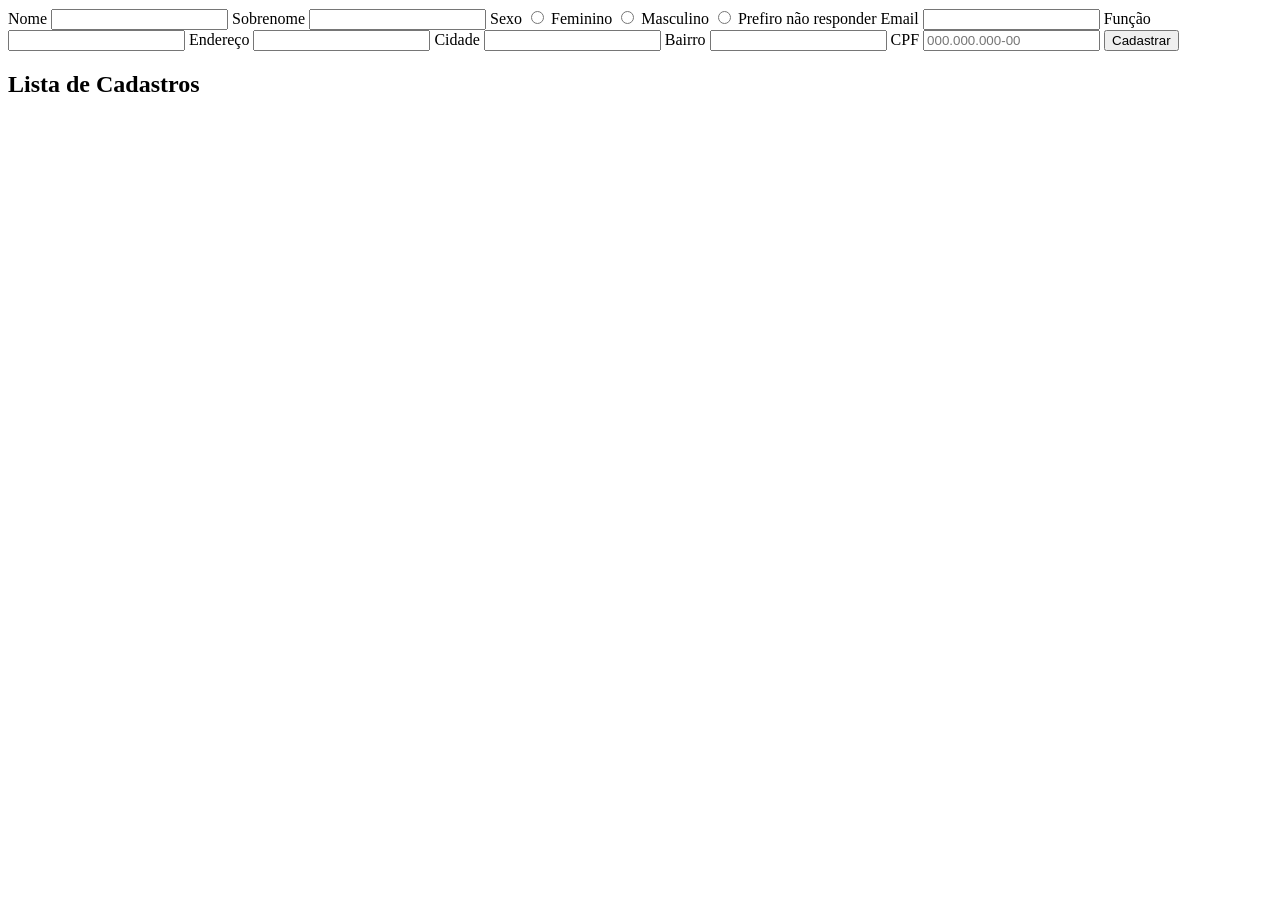
<file: cadastro.html>
<body>
  <div class="wrapper">
    <form id="cadastroForm">
      <label for="nome">Nome</label>
      <input type="text" id="nome" required>

      <label for="sobrenome">Sobrenome</label>
      <input type="text" id="sobrenome" required>

      <label for="sexo">Sexo</label>
      <input type="radio" name="sexo" value="Feminino" required> Feminino
      <input type="radio" name="sexo" value="Masculino"> Masculino
      <input type="radio" name="sexo" value="Prefiro não responder"> Prefiro não responder
      
      <label for="email">Email</label>
      <input type="email" name="email" id="email">
      
      <label for="funcao">Função</label>
      <input type="text" name="funcao" id="funcao">
      
      <label for="endereco">Endereço</label>
      <input type="text" id="endereco" required>

      <label for="cidade">Cidade</label>
      <input type="text" id="cidade" required>

      <label for="bairro">Bairro</label>
      <input type="text" id="bairro" required>

      <label for="cpf">CPF</label>
      <input type="text" id="cpf" maxlength="14" placeholder="000.000.000-00" oninput="formatarCPF(this)" required>

      <button type="submit">Cadastrar</button>
    </form>

    <h2>Lista de Cadastros</h2>
    <ul id="listaCadastros"></ul>
  </div>

  <script>
    // Formatar CPF
    function formatarCPF(input) {
      let cpf = input.value.replace(/\D/g, "");
      cpf = cpf.replace(/(\d{3})(\d)/, "$1.$2");
      cpf = cpf.replace(/(\d{3})(\d)/, "$1.$2");
      cpf = cpf.replace(/(\d{3})(\d{1,2})$/, "$1-$2");
      input.value = cpf;
    }

    // Capturar formulário e lista
    const form = document.getElementById("cadastroForm");
    const listaCadastros = document.getElementById("listaCadastros");

    // Carregar cadastros ao carregar a página
    document.addEventListener("DOMContentLoaded", () => {
      const usuarios = JSON.parse(localStorage.getItem("usuarios")) || [];
      atualizarLista(usuarios);
    });

    // Adicionar evento para cadastrar
    form.addEventListener("submit", (event) => {
      event.preventDefault();

      // Obter valores do formulário
      const nome = document.getElementById("nome").value;
      const sobrenome = document.getElementById("sobrenome").value;
      const sexo = document.querySelector('input[name="sexo"]:checked').value;
      const endereco = document.getElementById("endereco").value;
      const cidade = document.getElementById("cidade").value;
      const bairro = document.getElementById("bairro").value;
      const cpf = document.getElementById("cpf").value;
      const email = document.getElementById("email").value;
      const funcao = document.getElementById("funcao").value;

      // Criar objeto do usuário
      const usuario = { nome, sobrenome, sexo, endereco, cidade, bairro, cpf, email };

      // Salvar no Local Storage
      const usuarios = JSON.parse(localStorage.getItem("usuarios")) || [];
      usuarios.push(usuario);
      localStorage.setItem("usuarios", JSON.stringify(usuarios));

      // Atualizar a lista
      atualizarLista(usuarios);

      // Resetar o formulário
      form.reset();
    });

    // Função para atualizar a lista na tela
    function atualizarLista(usuarios) {
      listaCadastros.innerHTML = ""; // Limpa a lista
      usuarios.forEach((usuario, index) => {
        const li = document.createElement("li");
        li.innerHTML = `
          <strong>${usuario.nome} ${usuario.sobrenome}</strong><br>
          Sexo: ${usuario.sexo}<br>
          Endereço: ${usuario.endereco}, ${usuario.bairro}, ${usuario.cidade}<br>
          CPF: ${usuario.cpf}<br>
          <button onclick="removerCadastro(${index})">Remover</button>
        `;
        listaCadastros.appendChild(li);
      });
    }

    // Função para remover um cadastro
    function removerCadastro(index) {
      const usuarios = JSON.parse(localStorage.getItem("usuarios")) || [];
      usuarios.splice(index, 1); // Remove o item pelo índice
      localStorage.setItem("usuarios", JSON.stringify(usuarios)); // Atualiza o Local Storage
      atualizarLista(usuarios); // Atualiza a lista
    }
  </script>
</body>
</file>
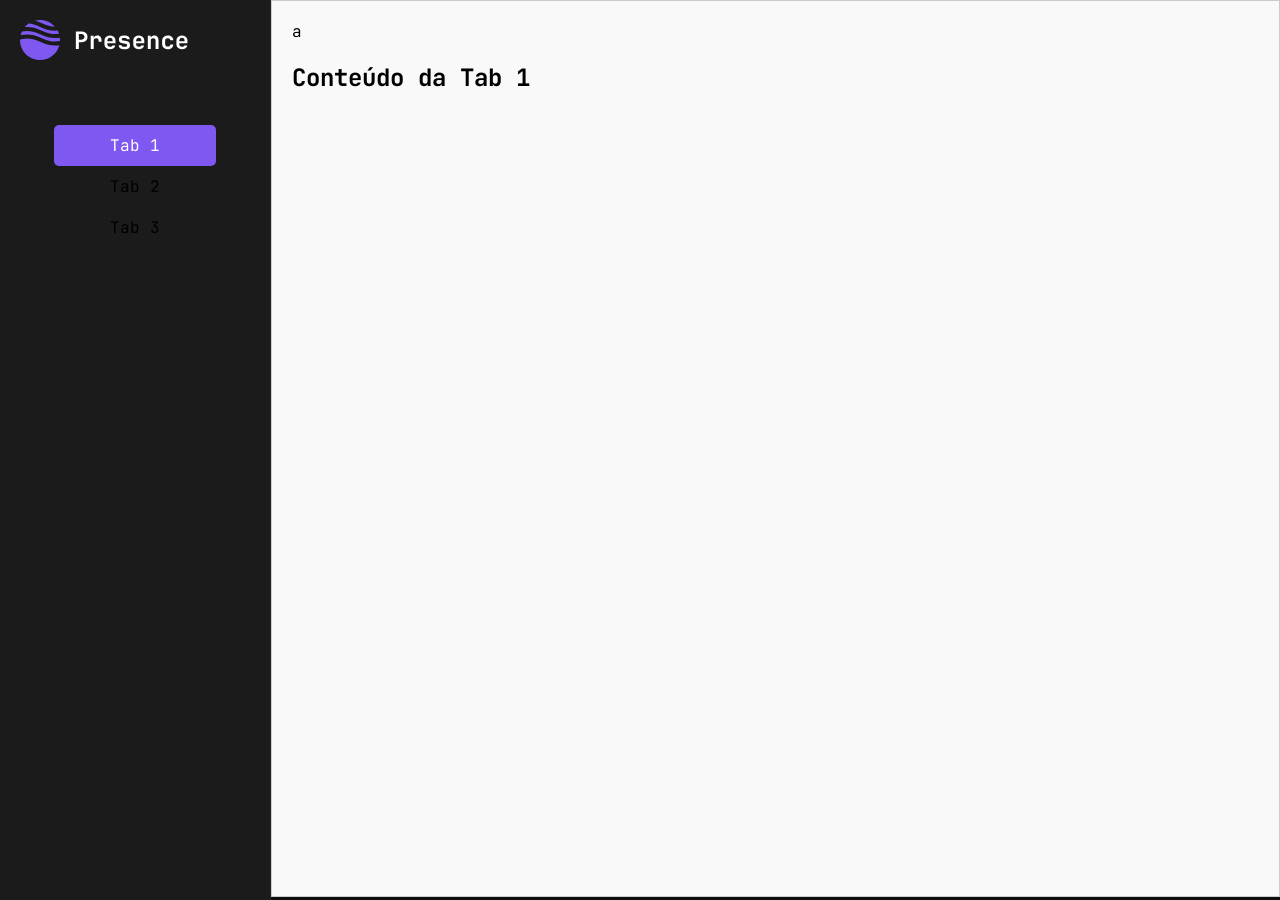
<file: home.html>
<!DOCTYPE html>
<html lang="en">

<head>
    <meta charset="UTF-8">
    <meta name="viewport" content="width=device-width, initial-scale=1.0">
    <link rel="stylesheet" href="home.css">
    <title>Presence</title>
</head>

<body>
    <section class="layout">
        <div class="sidebar">
            <div class="logo">
                <svg width="170" height="40" viewBox="0 0 170 40" fill="none" xmlns="http://www.w3.org/2000/svg">
                    <path fill-rule="evenodd" clip-rule="evenodd"
                        d="M8.55273 3.59787C7.12207 4.59823 5.82837 5.78098 4.70532 7.1124C9.29462 6.68633 15.1252 7.38204 21.8944 10.7667C29.123 14.3809 34.9438 14.5031 38.9948 13.7217C38.6272 12.6088 38.1644 11.5392 37.6163 10.5224C32.979 11.0115 27.034 10.3641 20.1056 6.89998C15.706 4.70018 11.8278 3.79401 8.55273 3.59787ZM34.9074 6.66665C31.2453 2.575 25.9234 0 20 0C18.2605 0 16.5727 0.222107 14.9637 0.63948C17.1429 1.23409 19.4579 2.10399 21.8944 3.32227C26.967 5.85853 31.3464 6.67516 34.9074 6.66665ZM39.8609 17.6281C34.9669 18.5945 28.2088 18.396 20.1056 14.3444C12.53 10.5566 6.50043 10.6043 2.4339 11.508C2.224 11.5546 2.01904 11.6036 1.81903 11.6546C1.28662 12.8125 0.861634 14.0301 0.556702 15.2945C0.882386 15.2075 1.21893 15.1248 1.56616 15.0476C6.49957 13.9513 13.4701 13.9989 21.8944 18.2111C29.4701 21.9989 35.4996 21.9512 39.5662 21.0475C39.7055 21.0166 39.8428 20.9846 39.9778 20.9516C39.9926 20.6363 40 20.319 40 20C40 19.1975 39.9528 18.406 39.8609 17.6281ZM39.3248 25.1723C34.4783 26.0196 27.917 25.6944 20.1056 21.7888C12.53 18.001 6.50043 18.0487 2.4339 18.9524C1.53125 19.1529 0.719239 19.3972 0.00293 19.6551C0.000977 19.7698 0 19.8848 0 20C0 31.0457 8.95429 40 20 40C29.2571 40 37.0453 33.7109 39.3248 25.1723Z"
                        fill="#7F57F1" />
                    <path
                        d="M55.848 29V11.48H61.68C62.848 11.48 63.864 11.704 64.728 12.152C65.608 12.6 66.288 13.232 66.768 14.048C67.248 14.848 67.488 15.792 67.488 16.88C67.488 17.968 67.248 18.92 66.768 19.736C66.288 20.536 65.608 21.16 64.728 21.608C63.864 22.056 62.848 22.28 61.68 22.28H58.848V29H55.848ZM58.848 19.64H61.68C62.528 19.64 63.2 19.384 63.696 18.872C64.192 18.36 64.44 17.696 64.44 16.88C64.44 16.064 64.192 15.4 63.696 14.888C63.2 14.376 62.528 14.12 61.68 14.12H58.848V19.64ZM70.7186 29V15.8H73.6466V18.368C73.8066 17.504 74.1986 16.824 74.8226 16.328C75.4626 15.816 76.2866 15.56 77.2946 15.56C78.6386 15.56 79.6866 15.992 80.4386 16.856C81.1906 17.72 81.5666 18.928 81.5666 20.48V21.728H78.5666V20.624C78.5666 19.824 78.3586 19.216 77.9426 18.8C77.5266 18.368 76.9346 18.152 76.1666 18.152C75.3666 18.152 74.7586 18.392 74.3426 18.872C73.9266 19.352 73.7186 20.032 73.7186 20.912V29H70.7186ZM90.0053 29.24C88.8853 29.24 87.9093 29.024 87.0773 28.592C86.2453 28.16 85.5973 27.552 85.1333 26.768C84.6853 25.968 84.4613 25.032 84.4613 23.96V20.84C84.4613 19.768 84.6853 18.84 85.1333 18.056C85.5973 17.256 86.2453 16.64 87.0773 16.208C87.9093 15.776 88.8853 15.56 90.0053 15.56C91.1093 15.56 92.0693 15.776 92.8853 16.208C93.7173 16.64 94.3573 17.248 94.8053 18.032C95.2693 18.8 95.5013 19.704 95.5013 20.744V23.144H87.3413V24.056C87.3413 24.952 87.5733 25.632 88.0373 26.096C88.5013 26.544 89.1573 26.768 90.0053 26.768C90.6293 26.768 91.1573 26.664 91.5893 26.456C92.0373 26.232 92.3013 25.912 92.3813 25.496H95.3573C95.1493 26.632 94.5573 27.544 93.5813 28.232C92.6053 28.904 91.4133 29.24 90.0053 29.24ZM87.3413 20.744V21.2L92.6213 21.176V20.72C92.6213 19.808 92.3973 19.104 91.9493 18.608C91.5013 18.112 90.8533 17.864 90.0053 17.864C89.1253 17.864 88.4613 18.12 88.0133 18.632C87.5653 19.128 87.3413 19.832 87.3413 20.744ZM103.82 29.216C102.252 29.216 101.012 28.864 100.1 28.16C99.1879 27.44 98.7319 26.472 98.7319 25.256H101.684C101.684 25.768 101.868 26.16 102.236 26.432C102.62 26.704 103.148 26.84 103.82 26.84H104.876C105.596 26.84 106.148 26.704 106.532 26.432C106.932 26.16 107.132 25.768 107.132 25.256C107.132 24.776 106.996 24.424 106.724 24.2C106.452 23.96 106.036 23.8 105.476 23.72L102.188 23.288C101.132 23.144 100.316 22.736 99.7399 22.064C99.1799 21.392 98.8999 20.52 98.8999 19.448C98.8999 18.2 99.3159 17.248 100.148 16.592C100.98 15.92 102.18 15.584 103.748 15.584H104.852C106.324 15.584 107.508 15.92 108.404 16.592C109.3 17.264 109.764 18.16 109.796 19.28H106.82C106.804 18.864 106.62 18.536 106.268 18.296C105.916 18.04 105.444 17.912 104.852 17.912H103.748C103.108 17.912 102.62 18.048 102.284 18.32C101.948 18.576 101.78 18.928 101.78 19.376C101.78 19.776 101.9 20.072 102.14 20.264C102.396 20.456 102.764 20.576 103.244 20.624L106.34 21.056C107.556 21.2 108.468 21.632 109.076 22.352C109.7 23.056 110.012 24.008 110.012 25.208C110.012 26.488 109.572 27.48 108.692 28.184C107.828 28.872 106.556 29.216 104.876 29.216H103.82ZM118.787 29.24C117.667 29.24 116.691 29.024 115.859 28.592C115.027 28.16 114.379 27.552 113.915 26.768C113.467 25.968 113.243 25.032 113.243 23.96V20.84C113.243 19.768 113.467 18.84 113.915 18.056C114.379 17.256 115.027 16.64 115.859 16.208C116.691 15.776 117.667 15.56 118.787 15.56C119.891 15.56 120.851 15.776 121.667 16.208C122.499 16.64 123.139 17.248 123.587 18.032C124.051 18.8 124.283 19.704 124.283 20.744V23.144H116.123V24.056C116.123 24.952 116.355 25.632 116.819 26.096C117.283 26.544 117.939 26.768 118.787 26.768C119.411 26.768 119.939 26.664 120.371 26.456C120.819 26.232 121.083 25.912 121.163 25.496H124.139C123.931 26.632 123.339 27.544 122.363 28.232C121.387 28.904 120.195 29.24 118.787 29.24ZM116.123 20.744V21.2L121.403 21.176V20.72C121.403 19.808 121.179 19.104 120.731 18.608C120.283 18.112 119.635 17.864 118.787 17.864C117.907 17.864 117.243 18.12 116.795 18.632C116.347 19.128 116.123 19.832 116.123 20.744ZM127.801 29V15.8H130.729V18.272C130.889 17.44 131.281 16.784 131.905 16.304C132.529 15.808 133.321 15.56 134.281 15.56C135.577 15.56 136.609 15.992 137.377 16.856C138.161 17.72 138.553 18.88 138.553 20.336V29H135.553V20.696C135.553 19.88 135.337 19.256 134.905 18.824C134.489 18.376 133.921 18.152 133.201 18.152C132.449 18.152 131.857 18.376 131.425 18.824C131.009 19.272 130.801 19.912 130.801 20.744V29H127.801ZM147.76 29.24C146.624 29.24 145.632 29.032 144.784 28.616C143.952 28.184 143.304 27.584 142.84 26.816C142.376 26.032 142.144 25.112 142.144 24.056V20.744C142.144 19.688 142.376 18.776 142.84 18.008C143.304 17.224 143.952 16.624 144.784 16.208C145.632 15.776 146.624 15.56 147.76 15.56C149.408 15.56 150.728 15.992 151.72 16.856C152.728 17.704 153.256 18.864 153.304 20.336H150.352C150.304 19.648 150.04 19.12 149.56 18.752C149.096 18.368 148.496 18.176 147.76 18.176C146.944 18.176 146.304 18.4 145.84 18.848C145.376 19.28 145.144 19.904 145.144 20.72V24.056C145.144 24.872 145.376 25.504 145.84 25.952C146.304 26.4 146.944 26.624 147.76 26.624C148.512 26.624 149.12 26.44 149.584 26.072C150.048 25.688 150.304 25.152 150.352 24.464H153.304C153.256 25.936 152.728 27.104 151.72 27.968C150.728 28.816 149.408 29.24 147.76 29.24ZM161.958 29.24C160.838 29.24 159.862 29.024 159.03 28.592C158.198 28.16 157.55 27.552 157.086 26.768C156.638 25.968 156.414 25.032 156.414 23.96V20.84C156.414 19.768 156.638 18.84 157.086 18.056C157.55 17.256 158.198 16.64 159.03 16.208C159.862 15.776 160.838 15.56 161.958 15.56C163.062 15.56 164.022 15.776 164.838 16.208C165.67 16.64 166.31 17.248 166.758 18.032C167.222 18.8 167.454 19.704 167.454 20.744V23.144H159.294V24.056C159.294 24.952 159.526 25.632 159.99 26.096C160.454 26.544 161.11 26.768 161.958 26.768C162.582 26.768 163.11 26.664 163.542 26.456C163.99 26.232 164.254 25.912 164.334 25.496H167.31C167.102 26.632 166.51 27.544 165.534 28.232C164.558 28.904 163.366 29.24 161.958 29.24ZM159.294 20.744V21.2L164.574 21.176V20.72C164.574 19.808 164.35 19.104 163.902 18.608C163.454 18.112 162.806 17.864 161.958 17.864C161.078 17.864 160.414 18.12 159.966 18.632C159.518 19.128 159.294 19.832 159.294 20.744Z"
                        fill="white" />
                </svg>
            </div>
            <div>
                <nav>
                    <div class="tabs-container">
                        <!-- As Tabs -->
                        <ul class="tabs">
                            <li class="tab" onclick="openTab(event, 'tab1')">Tab 1</li>
                            <li class="tab" onclick="openTab(event, 'tab2')">Tab 2</li>
                            <li class="tab" onclick="openTab(event, 'tab3')">Tab 3</li>
                        </ul>
                </nav>
            </div>
        </div>
        <div class="body">
            <!-- Conteúdo das Tabs -->
            <div id="tab1" class="tab-content">
            <div>a</div>
                <h2>Conteúdo da Tab 1</h2>
                
            </div>

            <div id="tab2" class="tab-content">
                <h2>Conteúdo da Tab 2</h2>
                <p>Este é o conteúdo da segunda tab.</p>
            </div>
            <div id="tab3" class="tab-content">
            <div></div>
            <nav class="breadcrumb" aria-label="Breadcrumb">
                <ol class="breadcrumb-list">
                  <li class="breadcrumb-item">
                    <a href="#" class="breadcrumb-link">
                      <svg class="home-icon" aria-hidden="true" xmlns="http://www.w3.org/2000/svg" fill="currentColor" viewBox="0 0 20 20">
                        <path d="m19.707 9.293-2-2-7-7a1 1 0 0 0-1.414 0l-7 7-2 2a1 1 0 0 0 1.414 1.414L2 10.414V18a2 2 0 0 0 2 2h3a1 1 0 0 0 1-1v-4a1 1 0 0 1 1-1h2a1 1 0 0 1 1 1v4a1 1 0 0 0 1 1h3a2 2 0 0 0 2-2v-7.586l.293.293a1 1 0 0 0 1.414-1.414Z"/>
                      </svg>
                      Home
                    </a>
                  </li>
                  <li class="breadcrumb-item">
                    <div class="breadcrumb-separator">
                      <svg class="separator-icon" aria-hidden="true" xmlns="http://www.w3.org/2000/svg" fill="none" viewBox="0 0 6 10">
                        <path stroke="currentColor" stroke-linecap="round" stroke-linejoin="round" stroke-width="2" d="m1 9 4-4-4-4"/>
                      </svg>
                      <a href="#" class="breadcrumb-link">Projects</a>
                    </div>
                  </li>
                </ol>
              </nav>
              
                <h2>Cadastros</h2>
                <input type="search" name="" id="">
            </div>
        </div>
        </div>
    </section>
    <script>// Função para abrir a tab
        function openTab(event, tabId) {
            // Esconde todos os conteúdos das tabs
            var contents = document.querySelectorAll(".tab-content");
            contents.forEach(function (content) {
                content.classList.remove("active");
            });

            // Remove a classe 'active' de todas as tabs
            var tabs = document.querySelectorAll(".tab");
            tabs.forEach(function (tab) {
                tab.classList.remove("active");
            });

            // Exibe o conteúdo da tab clicada
            document.getElementById(tabId).classList.add("active");

            // Adiciona a classe 'active' à tab clicada
            event.currentTarget.classList.add("active");
        }

        // Abertura da primeira tab por padrão
        document.querySelector(".tab").click();
    </script>
</body>

</html>
</file>
<file: home.css>
@import url('https://fonts.googleapis.com/css2?family=JetBrains+Mono:ital,wght@0,100..800;1,100..800&display=swap');


.layout {
    width: 100%;
    display: grid;
    grid:
        "sidebar body" 1fr / auto 1fr;
}

.sidebar {
    grid-area: sidebar;
    background-color: #1B1B1B;
    height: 100vh;
    width: 30vh;
    border-right: 1px solid #252525;
}

.body {
    grid-area: body;
    background-color: #0e0e0e;
}

body {
    margin: 0;
    font-family: "JetBrains Mono", serif;
    
}

.logo {
    margin: 20px;
}

/* Container das Tabs */
.tabs-container {
    width: 60%;
    margin: 50px auto;
    padding: 10px;

    border-radius: 5px;
}

/* Estilo das Tabs (as guias de navegação) */
.tabs {
    display: flex;
    list-style-type: none;
    padding: 0;
    margin: 0;
    flex-direction: column;
}

.tab {
    flex: 1;
    padding: 10px;
    text-align: center;
    cursor: pointer;
    transition: background-color 0.3s;
    border-radius: 5px;
}

.tab:hover {
    background-color: #ddd;
}

/* Estilo da Tab ativa */
.tab.active {
    background-color: #7f57f1;
    color: white;
}

/* Estilo do conteúdo das Tabs */
.tab-content {
    display: none;
    padding: 20px;
    background-color: #f9f9f9;
    border: 1px solid #ccc;
    height: 95vh;
}

.tab-content.active {
    display: block;
}
/* Container geral */
.breadcrumb {
    font-family: Arial, sans-serif;
  }
  
  /* Lista de itens do breadcrumb */
  .breadcrumb-list {
    display: flex;
    align-items: center;
    padding: 0;
    margin: 0;
    list-style-type: none;
  }
  
  .breadcrumb-item {
    display: flex;
    align-items: center;
  }
  
  .breadcrumb-link {
    font-size: 14px;
    font-weight: 500;
    color: #4B5563; /* Cor padrão cinza */
    text-decoration: none;
    display: flex;
    align-items: center;
  }
  
  .breadcrumb-link:hover {
    color: #3B82F6; /* Azul ao passar o mouse */
  }
  
  .breadcrumb-text {
    font-size: 14px;
    font-weight: 500;
    color: #6B7280; /* Cor para o item atual */
  }
  
  /* Ícone de "Home" */
  .home-icon {
    width: 16px;
    height: 16px;
    margin-right: 5px;
  }
  
  /* Ícone do separador (seta) */
  .separator-icon {
    width: 12px;
    height: 12px;
    margin: 0 5px;
    color: #D1D5DB; /* Cor dos separadores */
  }
  
  /* Estilo do item atual (não clicável) */
  .breadcrumb-item.current .breadcrumb-link {
    color: #6B7280; /* Cor para o item atual */
  }
  
  /* Separador entre os itens */
  .breadcrumb-separator {
    display: flex;
    align-items: center;
  }
</file>
